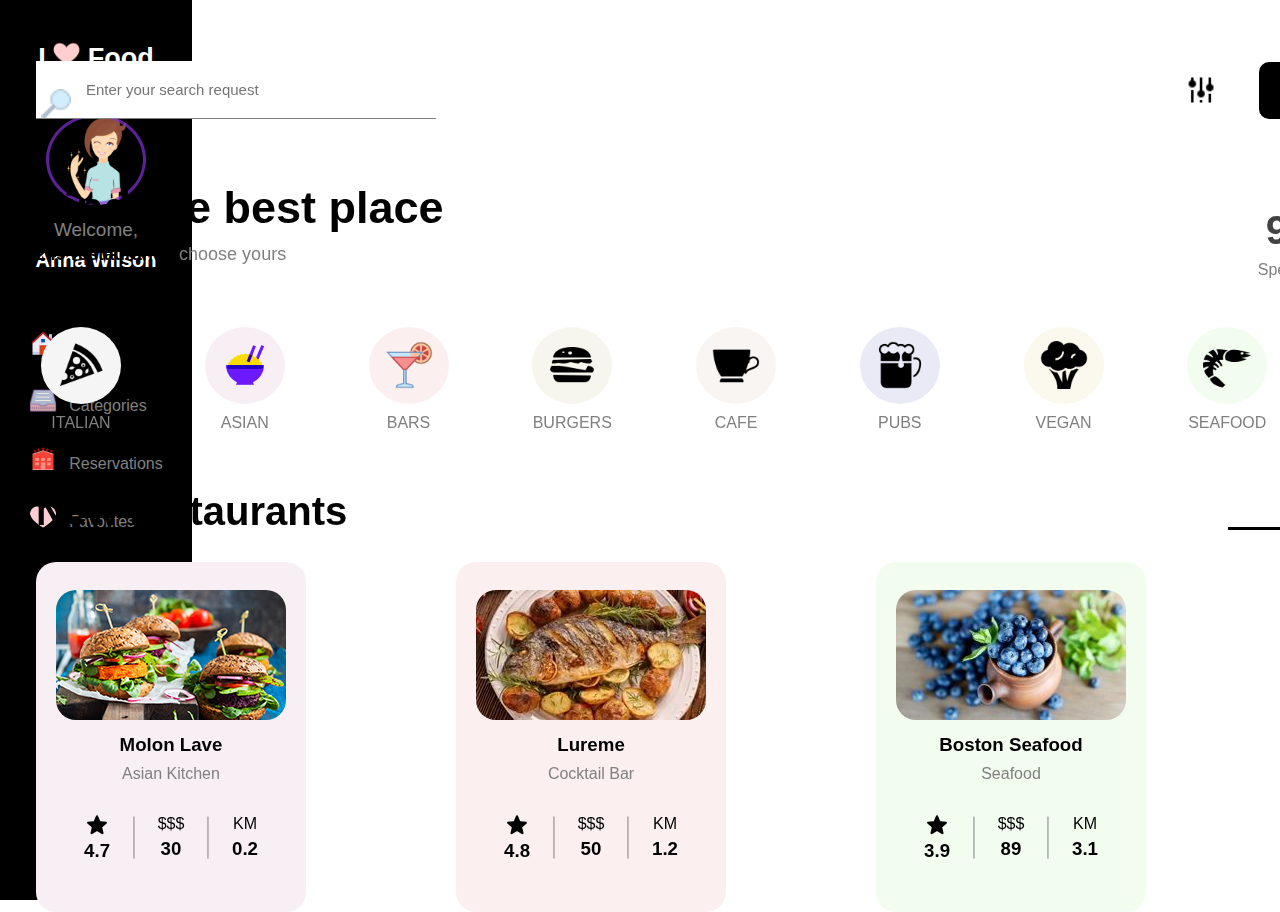
<file: Find the best place/index.html>
<!DOCTYPE html>
<html lang="en">
<head>
    <meta charset="UTF-8">
    <meta http-equiv="X-UA-Compatible" content="IE=edge">
    <meta name="viewport" content="width=device-width, initial-scale=1.0">
    <title>Document</title>
    <link rel="stylesheet" href="main.css">
</head>
<body>
<!-- left section -->
<div class="left-section">
    <p class="heard">I <img src="img/heard.png" alt=""> Food</p>
    <div class="photo"></div>
    <div class="text-photo">
        <p>Welcome,</p>
        <p>Anna Wilson</p>
    </div>
    <div class="menu">
        <ol>
            <li>
                <a href="#!">
                <div class="img-menu"><img src="img/home.png" alt=""></div>
                <p>Home</p> 
                </a>
            </li>
            <li>
                <a href="#!">
                <div class="img-menu"><img src="img/categories.png" alt=""></div>
                <p>Categories</p> 
                </a>
            </li>
            <li>
                <a href="#!">
                <div class="img-menu"><img src="img/reservations.png" alt=""></div>
                <p>Reservations</p> 
                </a>
            </li>
            <li>
                <a href="#!">
                <div class="img-menu"><img src="img/favorites.png" alt=""></div>
                <p>Favorites</p> 
                </a>
            </li>

        </ol>
    </div>
    <div class="map">
        <iframe src="https://www.google.com/maps/embed?pb=!1m18!1m12!1m3!1d1059.510603016366!2d69.32539746924925!3d41.314333937626024!2m3!1f0!2f0!3f0!3m2!1i1024!2i768!4f13.1!3m3!1m2!1s0x38aef50292652b2b%3A0x420497fce7c319ab!2z0YPQu9C40YbQsCDQn9Cw0YDQutC10L3RgtGB0LrQsNGPLCDQotCw0YjQutC10L3Rgiwg0KPQt9Cx0LXQutC40YHRgtCw0L0!5e0!3m2!1sru!2s!4v1625268110963!5m2!1sru!2s" width="220" height="280" style="border:0;" allowfullscreen="" loading="lazy"></iframe>
    </div>

    
</div>
<!-- left section END -->




<!-- right section -->
<div class="right-section">
    <div class="search container">
        <form class="form" action="">
            <div class=""></div>
            <input type="search" name="" id="" placeholder="Enter your search request">
        </form>
        <div class="premium">
            <div class=""></div>
            <a href="#!">Go to premium</a>
        </div>
    </div>
    <div class="footer container">
        <div class="footer-left">
            <h3>Find the best place</h3>
            <p><span>249 restaurants,</span><span> choose yours</span></p>
            
        </div>
        <div class="footer-right">
            <div class="footer-under">
                <h3>94</h3>
                <span>Specials</span>
            </div>
            <span></span>
            <div class="footer-under">
                <h3>23</h3>
                <span>Delivery</span>
            </div>
        </div>
    </div>
    <div class="drinks container">
        <div class="drinks-menu">
            <div class="">
                <img src="img/Drinks/italian.png" alt="">
            </div>
            <p>ITALIAN</p>
        </div>
        <div class="drinks-menu">
            <div class="">
                <img src="img/Drinks/ASIAN.png" alt="">
            </div>
            <p>ASIAN</p>
        </div>
        <div class="drinks-menu">
            <div class="">
                <img src="img/Drinks/BARS.png" alt="">
            </div>
            <p>BARS</p>
        </div>
        <div class="drinks-menu">
            <div class="">
                <img src="img/Drinks/burgers.png" alt="">
            </div>
            <p>BURGERS</p>
        </div>
        <div class="drinks-menu">
            <div class="">
                <img src="img/Drinks/cafe.png" alt="">
            </div>
            <p>CAFE</p>
        </div>
        <div class="drinks-menu">
            <div class="">
                <img src="img/Drinks/PUBG.png" alt="">
            </div>
            <p>PUBS</p>
        </div>
        <div class="drinks-menu">
            <div class="">
                <img src="img/Drinks/vegan.png" alt="">
            </div>
            <p>VEGAN</p>
        </div>
        <div class="drinks-menu">
            <div class="">
                <img src="img/Drinks/seaffod.png" alt="">
            </div>
            <p>SEAFOOD</p>
        </div>
        <div class="drinks-menu">
            <div class="">
                <img src="img/Drinks/more.png" alt="">
            </div>
            <p>MORE</p>
        </div>
    </div>
    <div class="low-text container">
        <h3>New restaurants</h3>
        <div class="km">
            <div>4 km</div>
            <div class="line">
                <span></span>
                <div></div>
                <span></span>
            </div>

        </div>
    </div>
    <div class="cards container">
        <div class="card">
            <img src="img/cards/1.jpg" alt="">
            <h3>Molon Lave</h3>
            <p>Asian Kitchen</p>
            <div class="card-low">
                <div class="box">
                    <img src="img/cards/star.png" alt="">
                    <h3>4.7</h3>
                </div>
                <span></span>
                <div class="box">
                    <p>$$$</p>
                    <h3>30</h3>
                </div>
                <span></span>
                <div class="box">
                    <p>KM</p>
                    <h3>0.2
                    </h3>
                </div>
            </div>
        </div>
        <div class="card">
            <img src="img/cards/2.jpg" alt="">
            <h3>Lureme</h3>
            <p>Cocktail Bar</p>
            <div class="card-low">
                <div class="box">
                    <img src="img/cards/star.png" alt="">
                    <h3>4.8</h3>
                </div>
                <span></span>
                <div class="box">
                    <p>$$$</p>
                    <h3>50</h3>
                </div>
                <span></span>
                <div class="box">
                    <p>KM</p>
                    <h3>1.2</h3>
                </div>
            </div>
        </div>
        <div class="card">
            <img src="img/cards/3.jpg" alt="">
            <h3>Boston Seafood</h3>
            <p>Seafood</p>
            <div class="card-low">
                <div class="box">
                    <img src="img/cards/star.png" alt="">
                    <h3>3.9</h3>
                </div>
                <span></span>
                <div class="box">
                    <p>$$$</p>
                    <h3>89</h3>
                </div>
                <span></span>
                <div class="box">
                    <p>KM</p>
                    <h3>3.1</h3>
                </div>
            </div>
        </div>
        <div class="card">
            <img src="img/cards/4.jpg" alt="">
            <h3>Powerhouse</h3>
            <p>Vegan</p>
            <div class="card-low">
                <div class="box">
                    <img src="img/cards/star.png" alt="">
                    <h3>4.2</h3>
                </div>
                <span></span>
                <div class="box">
                    <p>$$$</p>
                    <h3>28</h3>
                </div>
                <span></span>
                <div class="box">
                    <p>KM</p>
                    <h3>0.6</h3>
                </div>
            </div>
        </div>
    </div>

</div>
<!-- right section END-->
</body>
</html>
</file>
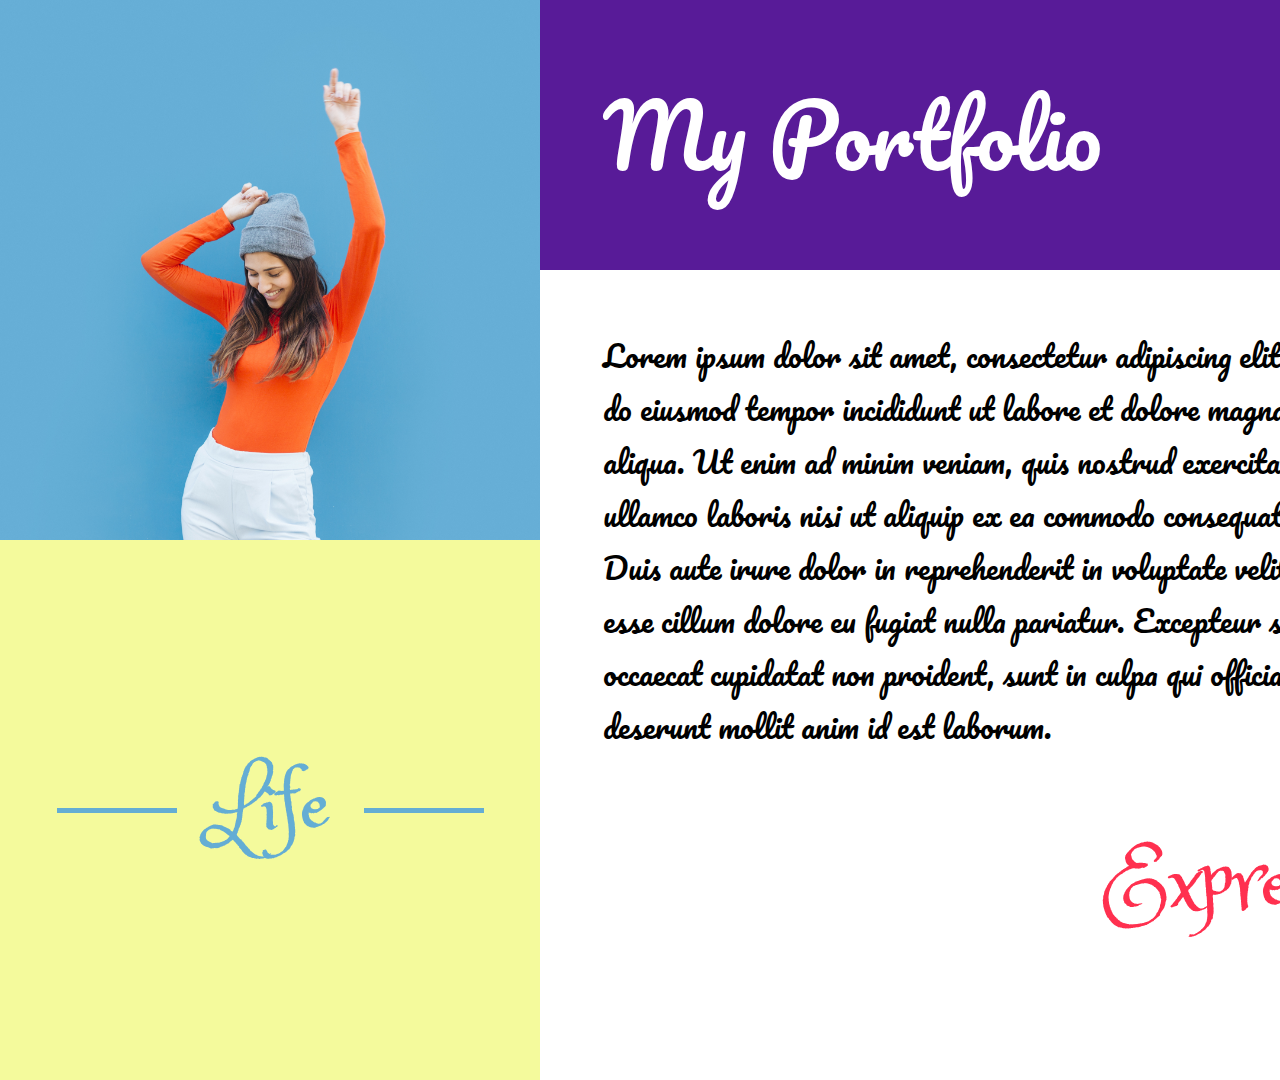
<file: Grid сайт/index.html>
<!DOCTYPE html>
<html lang="en">
<head>
    <meta charset="UTF-8">
    <meta http-equiv="X-UA-Compatible" content="IE=edge">
    <meta name="viewport" content="width=device-width, initial-scale=1.0">
    <title>Document</title>
    <link rel="stylesheet" href="main.css">
    <link rel="preconnect" href="https://fonts.gstatic.com">
    <link href="https://fonts.googleapis.com/css2?family=Pacifico&family=Princess+Sofia&display=swap" rel="stylesheet">
    
</head>
<body>
    <div class="grid-container">
        <div class="image__2">

        </div>
        <div class="life">
            <div class="div__life"></div>
            <p>Life</p>
            <div class="div__life"></div>
        </div>
        <div class="menu">
            <h3>My Portfolio</h3>
            <p>home</p>
            <p>about</p>
            <div class="hamburger">
                <div></div>
                <div></div>
                <div></div>
            </div>
        </div>
        <div class="text">
            <p>Lorem ipsum dolor sit amet, consectetur adipiscing elit, sed do eiusmod tempor incididunt ut labore et dolore magna aliqua. Ut enim ad minim veniam, quis nostrud exercitation ullamco laboris nisi ut aliquip ex ea commodo consequat. Duis aute irure dolor in reprehenderit in voluptate velit esse cillum dolore eu fugiat nulla pariatur. Excepteur sint occaecat cupidatat non proident, sunt in culpa qui officia deserunt mollit anim id est laborum.</p>
        </div>
        <div class="personal">
            <p>Personal</p>
        </div>
        <div class="image__1">

        </div>
        <div class="expression">
            <p>Expression</p>
        </div>
    </div>
</body>
</html>
</file>
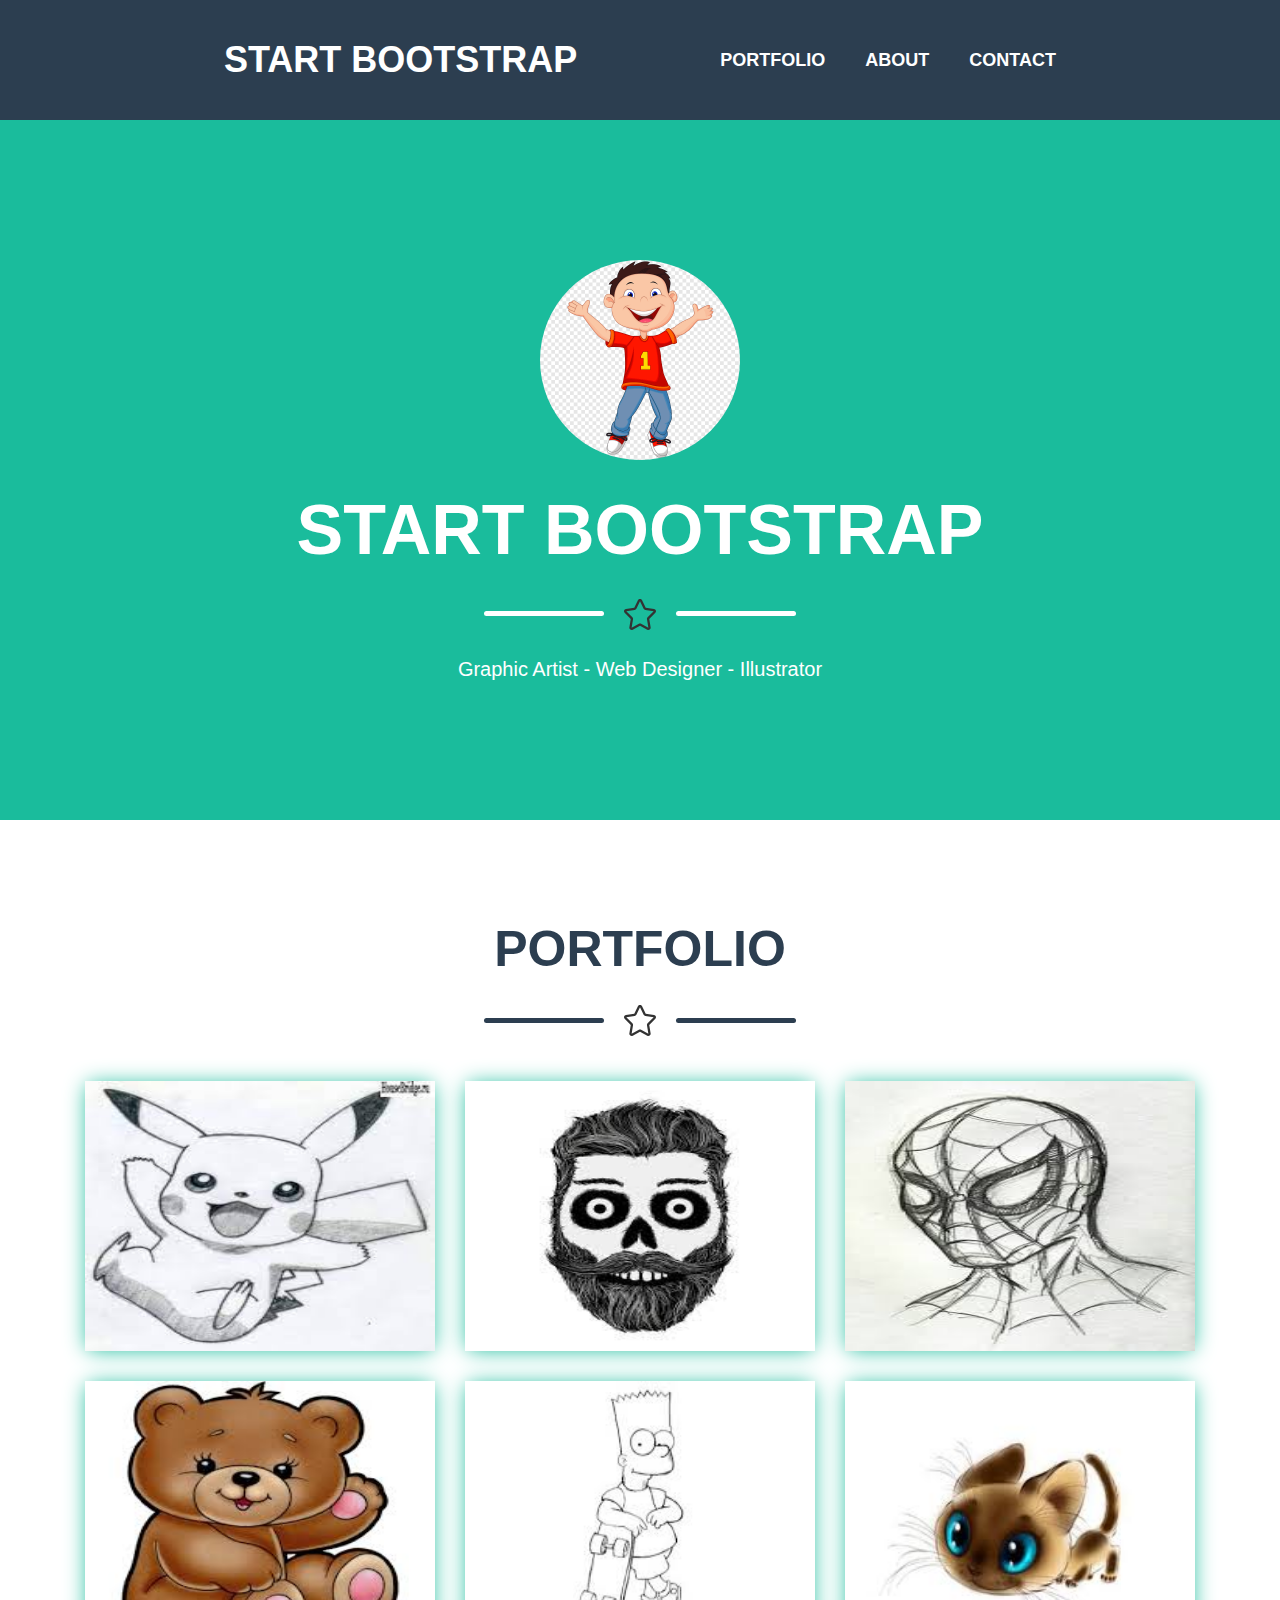
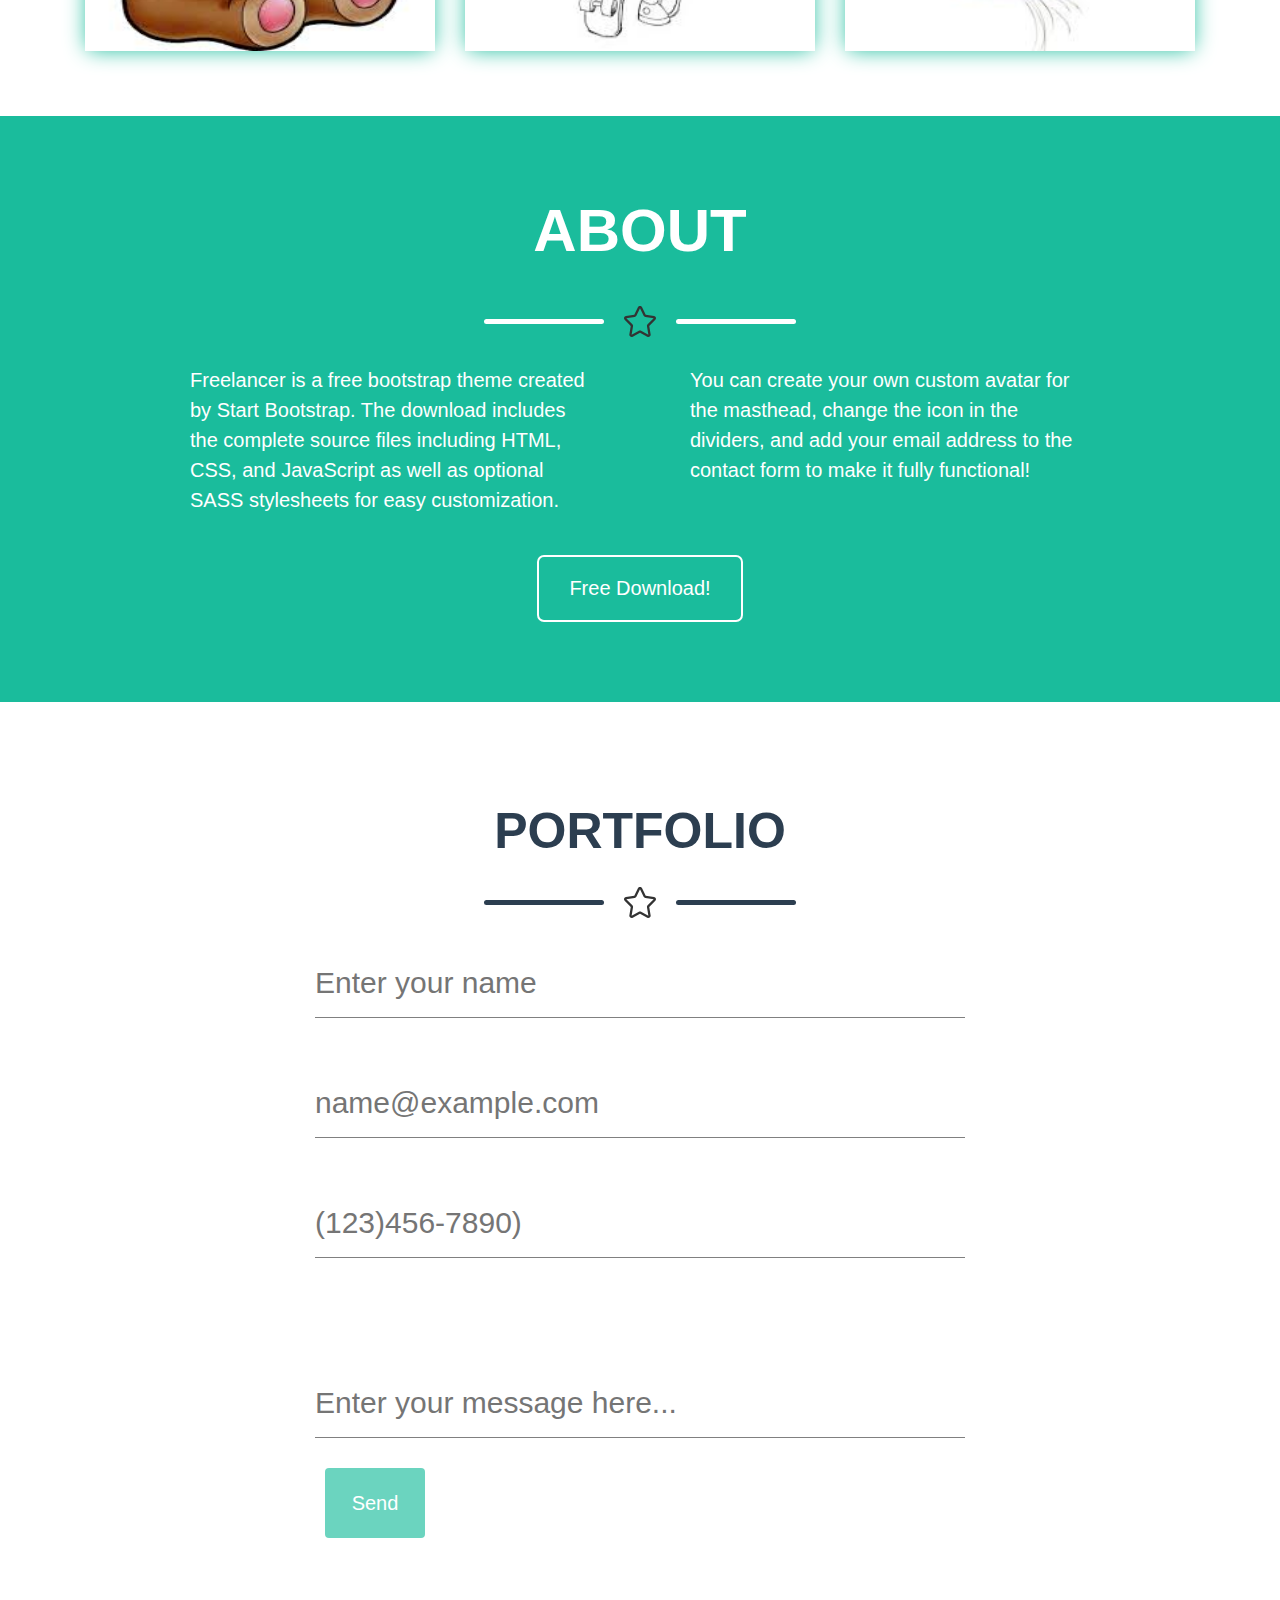
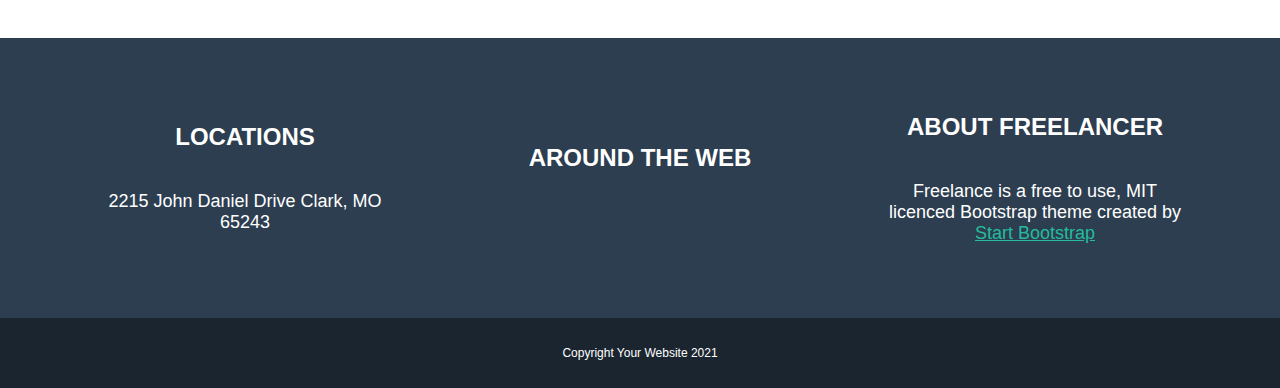
<file: Start bootstrap/index.html>
<!DOCTYPE html>
<html lang="en">
<head>
    <meta charset="UTF-8">
    <meta http-equiv="X-UA-Compatible" content="IE=edge">
    <meta name="viewport" content="width=device-width, initial-scale=1.0">
    <title>Document</title>
    <style>
        *{
            margin: 0;
            padding: 0;
            box-sizing: border-box;
            font-weight: 400;
            text-decoration: none;
            font-family: Arial;
            color: white;
        }
/* Upper */
        .upper{
            background-color: #2C3E50;
            height: 120px;
            display: flex;
            justify-content: center;
            align-items: center;
        }
        .menu{
            display: flex;
            justify-content: space-between;
            /* border: 1px solid red; */
            width: 65%;
            font-family: Arial;
            font-size: 18px;
            text-transform: uppercase;
        }
        .menu > ol{
            list-style: none;
            display: flex;
            align-items: center;
        }
        .menu > a > h1{
            color: white;
            font-weight: 700;
        }
        .menu > ol > li > a{
            margin-left: 40px;
            font-weight: 700;
            color: white;
            transition: 0.3s linear;
        }
        .menu > ol > li > a:hover{
            color: #1ABC9C;
        }
/* Upper END */

/* Header */
        .header{
            height: 700px;
            background-color: #1ABC9C;
            display:flex;
            justify-content: center;
            align-items: center;
        }
        .boot{
            display: flex;
            justify-content: center;
            align-items: center;
            flex-direction: column;
            color: white;
            font-family: Arial;
        }
        .img{
            width: 200px;
            height: 200px;
            background-image: url(Img/png-transparent-cartoon-illustration-laughing-boy-child-painted-photography.png);
            background-position: center;
            background-repeat: no-repeat;
            background-size: cover;
            border-radius: 50%;
            margin-bottom: 30px;
        }
        .boot > h1{
            font-weight: 700;
            font-size: 70px;
            margin-bottom: 28px;
        }
        .logo{
            display: flex;
            justify-content: center;
            align-items: center;
            align-content: center;
            margin-bottom: 28px;
        }
        span{
            width: 120px;
            height: 5px;
            background-color: white;
            border-radius: 5px;
            margin: 0 20px;
            
        }
        .boot > p{
            font-size: 20px;
        }
/* Header END */

/* Section */
        .section{
            display: flex;
            justify-content: center;
            flex-direction: column;
        }
        .up_section{
            display: flex;
            justify-content: center;
            flex-direction: column;
            align-items: center;
            margin-top: 100px;
        }
        .up_section > h1{
            color: #2C3E50;
            font-weight: 700;
            font-size: 50px;
            margin-bottom: 26px;
        }
        .sec > span{
            background-color: #2C3E50;
        }
        .sec{
            margin-bottom: 30px;
        }
        .down_section{
            display: flex;
            justify-content: center;
        }
        .container{
            width: 1200px;
            min-height: 100px;
            display: flex;
            justify-content: center;
            align-items: center;
            flex-wrap: wrap;
            margin-bottom: 50px;
        }
        .box{
            position: relative;
            margin: 15px;
            width: 350px;
            height: 270px;
            border-radius: 8px;
            /* border: 1px solid red;   */
            cursor: pointer;    
            box-shadow: 0px 1px 21px -2px rgba(26, 188, 156, 1);
       }
       .card_photo{
           width: 100%;
           height: 100%;
       }
       .shadow{
           /* border-radius: 8px; */
           width: 100%;
           height: 100%;
           background-color: rgba(26, 188, 156, 0.9);
           position: absolute;
           top: 0;
           left: 0;
           opacity: 0;
           transition: opacity 0.2s linear;
       }
       .box:hover .shadow{
           opacity: 1;
       }
/* Section END */

/* About */
       .about{
           min-height: 150px;
           background-color:#1ABC9C ;
           display: flex;
           justify-content: center;
       }
       .about_section{
           display: flex;
           flex-direction: column;
           align-items: center;
       }
       .about_section > h1{
           font-weight: 700;
           font-size: 60px;
           margin-top: 80px;
           margin-bottom: 40px;

       }
       .text{
           min-height: 150px;
           width: 900px;
           display: flex;  
           justify-content: space-between;
       }
       .left_text,
       .right_text{
           width: 400px;
           min-height: auto;
           font-size: 20px;
           line-height: 30px;
           margin-bottom: 40px;
       }
       .about_section a{
           font-size: 20px;
           border: 2px solid white;
           padding: 20px 30px;
           border-radius: 7px;
           margin-bottom: 80px;
           transition: 0.4s linear;
       }
       .about_section > a:hover{
            background-color: white;
            color: black;
       }
/* About END */
/* Contact */
form{
    width: 650px;
    min-width: 150px;
    display: flex;
    flex-direction: column;
}
input{
    height: 70px;
    margin-bottom: 50px;
    border-top: none;
    border-left: none;
    border-right: none;
    border-bottom: 1px solid grey;
    font-size: 30px;
    line-height: 30px;
    color: black;
}
input:nth-of-type(4n){
    margin-top: 60px;
    margin-bottom: 30px;
}
.button__send{
    width: 630px;
    margin-bottom: 100px;
    
}
.send{
    display: flex;
    justify-content: center;
    align-items: center;
    width: 100px;
    height: 70px;
    color: white;
    background-color: #6BD4BF;
    border-radius: 4px;
    font-size: 20px;
    
}
/* Contact END */
/* Upper__low */
.upper__low{
    width: 100%;
    min-height: 120px;
    background-color: #2C3E50;
}
.text__boxes{
    display: flex;
    justify-content: space-evenly;
    align-items: center;
}
.text__boxes > .boxes > h2{
    font-weight: 700;
    margin-bottom: 40px;
}
.text__boxes > .boxes > p{
    font-weight: 400;
    font-size: 18px;
}
.colored{
    color: #24BC9C;
    text-decoration: underline;
}
.boxes{
    width: 300px;
    height: 280px;
    display: flex;
    flex-direction: column;
    justify-content: center;
    text-align: center;
}
/* Upper__low END */

/* end low */
.end__low{
    background-color: #1A252F;
    width: 100%;
    height: 70px;
    display: flex;
    justify-content: center;
    align-items: center;
    font-size: 12px;
}
/* end low END */
    </style>





</head>
<body>
<!-- Upper -->
    <div class="upper">
        <div class="menu">
            <a href="#"><h1>start bootstrap</h1></a>
            <ol>
                <li><a href="#">portfolio</a></li>
                <li><a href="#">about</a></li>
                <li><a href="#">contact</a></li>
            </ol>
        </div>
    </div>
<!-- Upper END -->

<!-- Header -->
    <div class="header">
        <div class="boot">
            <div class="img"></div>
            <h1>START BOOTSTRAP</h1>
            <div class="logo">
                <span></span>
                <img src="Img/star.svg" alt="">
                <span></span>
            </div>
            <p>Graphic Artist - Web Designer - Illustrator</p>
        </div>
    </div>
<!-- Header END -->

<!-- Section -->
    <div class="section">
        <div class="up_section">
            <h1>PORTFOLIO</h1>
            <div class="logo sec">
                <span></span>
                <img src="Img/star.svg" alt="">
                <span></span>
            </div>
        </div>
        <div class="down_section">
            <div class="container">
                <div class="box">
                    <img class="card_photo" src="Img/cart-1.jpg" alt="">
                    <div class="shadow"></div>
                </div>
                <div class="box">
                    <img class="card_photo" src="Img/cart-2.jpg" alt="">
                    <div class="shadow"></div>
                </div>
                <div class="box">
                    <img class="card_photo" src="Img/cart-3.jpg" alt="">
                    <div class="shadow"></div>
                </div>
                <div class="box">
                    <img class="card_photo" src="Img/cart-4.jpg" alt="">
                    <div class="shadow"></div>
                </div>
                <div class="box">
                    <img class="card_photo" src="Img/cart-5.jpg" alt="">
                    <div class="shadow"></div>
                </div>
                <div class="box">
                    <img class="card_photo" src="Img/cart-6.jpg" alt="">
                    <div class="shadow"></div>
                </div>

            </div>
        </div>
    </div>
<!-- Section END -->

<!-- Footer --------------------------------------------->
    <div class="about">
        <div class="about_section">
            <h1>ABOUT</h1>
            <div class="logo">
                <span></span>
                <img src="Img/star.svg" alt="">
                <span></span>
            </div>
            <div class="text">
                <div class="left_text">
                    <p>Freelancer is a free bootstrap theme created by Start Bootstrap. The download includes the complete source files including HTML, CSS, and JavaScript as well as optional SASS stylesheets for easy customization.</p>
                </div>
                <div class="right_text">
                    <p>You can create your own custom avatar for the masthead, change the icon in the dividers, and add your email address to the contact form to make it fully functional!</p>
                </div>
            </div>
            <a href="#">Free Download!</a>
        </div>
    </div>
<!-- Footer END ----------------------------------------->

<!-- Contact -------------------------------------------->
<div class="contact">
    <div class="up_section">
        <h1>PORTFOLIO</h1>
        <div class="logo sec">
            <span></span>
            <img src="Img/star.svg" alt="">
            <span></span>
        </div>
    <form action="">
        <input id="name" type="text" placeholder="Enter your name">
        <input id="email" type="email" placeholder="name@example.com">
        <input id="phone" type="tel" placeholder="(123)456-7890)">
        <input id="message" type="text" placeholder="Enter your message here...">

    </form>
    <div class="button__send">
        <a class="send" href="#!">Send</a>
    </div>
</div>
</div>
<!-- Contact END ---------------------------------------->

<!-- upper__low -->
<div class="upper__low">
    <div class="text__boxes">
        <div class="boxes">
            <h2>LOCATIONS</h2>
            <p>2215 John Daniel Drive Clark, MO 65243</p>
        </div>
        <div class="boxes">
            <h2>AROUND THE WEB</h2>
            <div class="icons">

            </div>
        </div>
        <div class="boxes">
            <h2>ABOUT FREELANCER</h2>
            <p>Freelance is a free to use, MIT licenced Bootstrap theme created by <a class="colored" href="#!">Start Bootstrap</a></p>
        </div>
    </div>
</div>
<!-- upper__low END -------------------------------------->

<!-- end low -->
<div class="end__low">
    <p>Copyright Your Website 2021</p>
</div>
<!-- end low END ----------------------------------------->
</body>
</html>
</file>
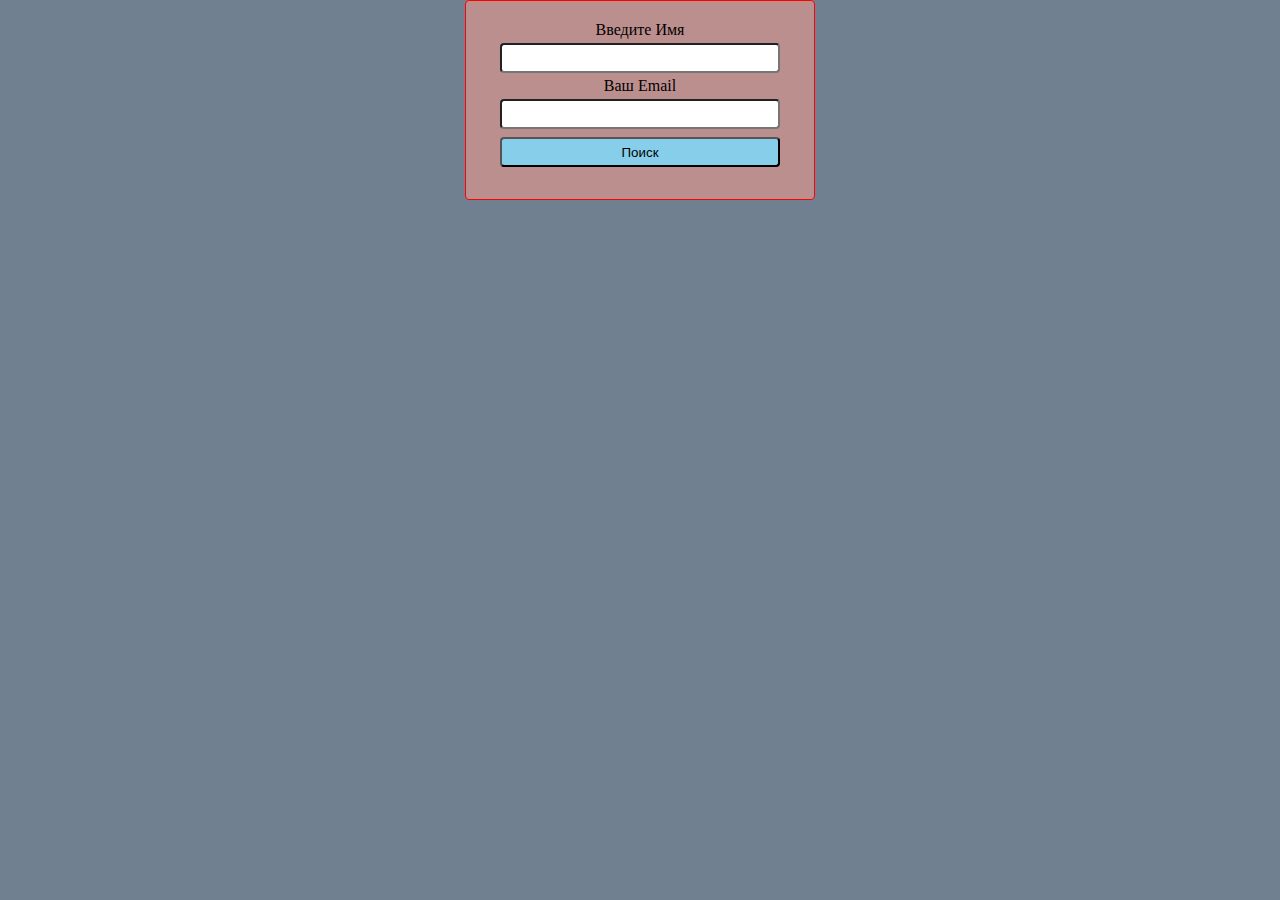
<file: lesson10-2.html>
<!DOCTYPE html>
<html lang="en">
<head>
    <meta charset="UTF-8">
    <meta http-equiv="X-UA-Compatible" content="IE=edge">
    <meta name="viewport" content="width=device-width, initial-scale=1.0">
    <title>Document</title>
    <style>
        *{
            margin: 0;
            padding: 0;
            text-decoration: none;
            box-sizing: border-box;
            font-style: arial;
            
        }
        body{
            background-color: slategrey;
            display: flex;
            justify-content: center;
            align-items: center;
        }
        header{
            width: 350px;
            height: 200px;
            border: 1px solid red;
            background-color: rosybrown;
            border-radius: 4px;   
        }
        header:hover{
            animation: shadow-pop-tr 0.3s cubic-bezier(0.470, 0.000, 0.745, 0.715) both;
        }
        form{
            display: flex;
            flex-direction: column;
            align-items: center;
            justify-content: center;
            padding: 20px;
            
        }
        input,
        button{
            width: 280px;
            height: 30px;
            margin: 4px 0;
            border-radius: 4px;
        }
        button{
            background-color: skyblue;
        }
        @keyframes shadow-pop-tr {
            to{
                box-shadow: 1px -1px #3e3e3e, 2px -2px #3e3e3e, 3px -3px #3e3e3e, 4px -4px #3e3e3e, 5px -5px #3e3e3e, 6px -6px #3e3e3e, 7px -7px #3e3e3e, 8px -8px #3e3e3e;
                transform: translateX(-8px) translateY(8px);
            }
        } 
    </style>
</head>
<body>
    <header>
        <form action="">
            <p>Введите Имя</p>
            <input type="text">
            <p>Ваш Email</p>
            <input type="email" value="">
            <button type="submit"><p>Поиск</p></button>
            <!-- <input type="button" value="Кнопка"> -->
        </form>
    </header>
</body>
</html>
</file>
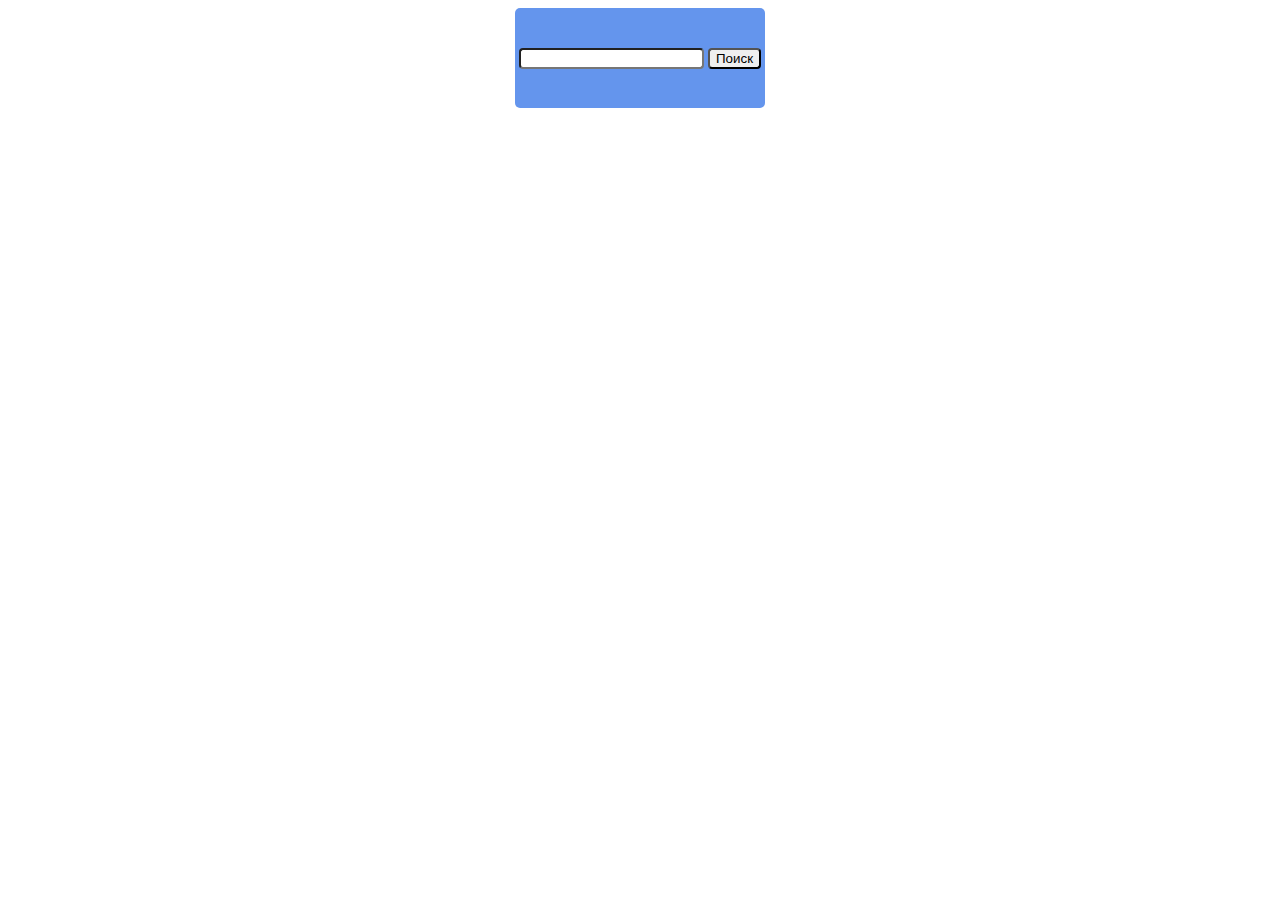
<file: lesson10.html>
<!DOCTYPE html>
<html lang="en">
<head>
    <meta charset="UTF-8">
    <meta http-equiv="X-UA-Compatible" content="IE=edge">
    <meta name="viewport" content="width=device-width, initial-scale=1.0">
    <title>Document</title>
    <style>
        body{
          
            display: flex;
            justify-content: center;
            align-items: center;
 
        }
        div{
            width: 250px;
            height: 100px;
            background-color: cornflowerblue;
            border-radius: 5px;
            display: flex;
            justify-content: center;
            align-items: center;
        }
        .text,
        .button{
            border-radius: 4px;
            
        }
    
    </style>
</head>
<body>
    <div>
        <header>
            <form action="">
                <input class="text" type="text" value="">
                <input class="button" type="button" value="Поиск">
            </form>
        </header>
    </div>
</body>
</html>
</file>
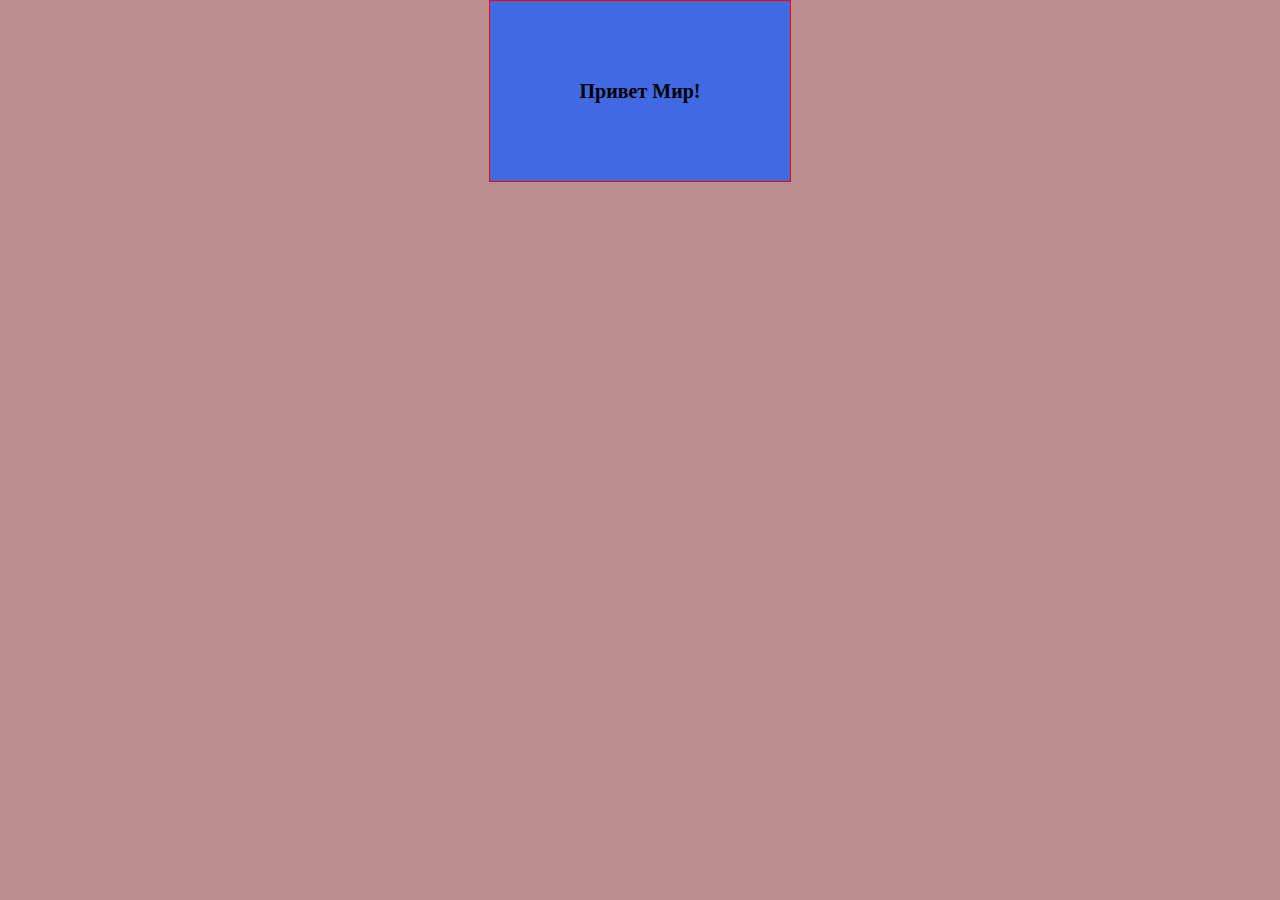
<file: lesson11-2.html>
<!DOCTYPE html>
<html lang="en">
<head>
    <meta charset="UTF-8">
    <meta http-equiv="X-UA-Compatible" content="IE=edge">
    <meta name="viewport" content="width=device-width, initial-scale=1.0">
    <title>Document</title>
    <style>
        *{
            margin: 0;
            padding: 0;
            box-sizing: inherit;
            text-decoration: none;
        }
        body{
            display: flex;
            justify-content: center;
            align-items: center;
            background-color: rosybrown;
        }
        .container{
            width: 300px;
            height: 180px;
            border: 1px solid red;
            display: flex;
            justify-content: center;
            align-items: center;
            background-color: royalblue;
            animation: scale-up-center 0.8s 0.5s cubic-bezier(0.390, 0.575, 0.565, 1.000) both;
        }
        p{
            font-size: 20px;
            font-weight: 700;
        }
        /* .container:hover{
            animation: scale-up-center 1s 0.4s cubic-bezier(0.390, 0.575, 0.565, 1.000) both;
        }
        @keyframes scale-up-center{
            to {
            width: 420px;
            height: 280px;
            }
        }        */
        @keyframes scale-up-center{
            to {
            width: 420px;
            height: 280px;
            }
        }
    </style>
</head>
<body>
    <div class="container">
        <p>Привет Мир!</p>
    </div>
</body>
</html>
</file>
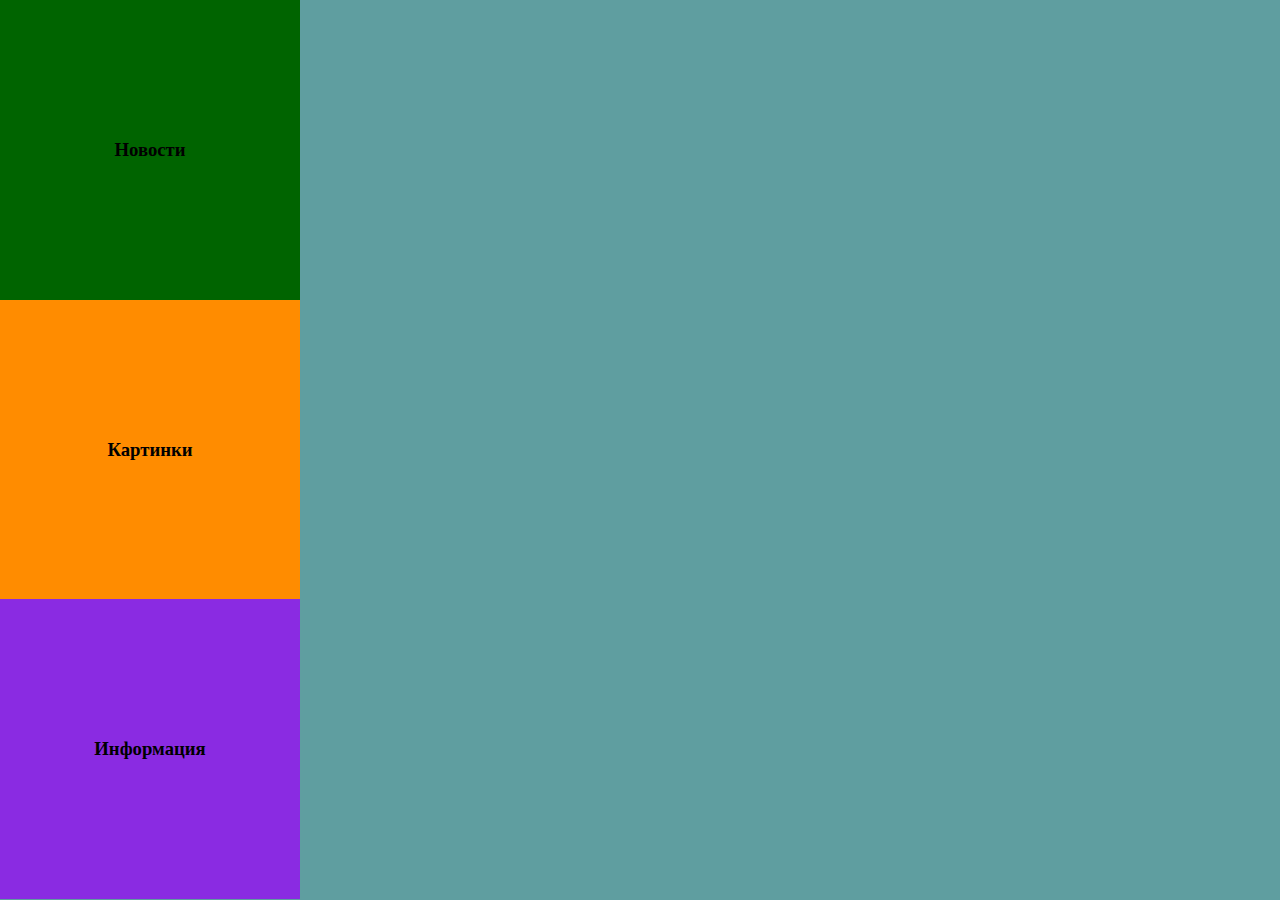
<file: lesson11.html>
<!DOCTYPE html>
<html lang="en">
<head>
    <meta charset="UTF-8">
    <meta http-equiv="X-UA-Compatible" content="IE=edge">
    <meta name="viewport" content="width=device-width, initial-scale=1.0">
    <title>Document</title>
    <style>
        *{
            margin: 0;
            padding: 0;
            box-sizing: border-box;
        }
        body{
            background-color: cadetblue;
            /* display: flex;
            flex-direction: column; */
        }
        .container{
            width: 300px;
            height: 33.3vh;
            /* border: 1px solid red; */
            display: flex;
            justify-content: center;
            align-items: center;
            cursor: pointer;
        }
        .first{
            background-color: darkgreen;
        }
        .second{
            background-color: darkorange;
        }
        .third{
            background-color: blueviolet;
        }
        .first:hover,
        .second:hover,
        .third:hover{
            animation: scale-up-hor-left 0.4s cubic-bezier(0.390, 0.575, 0.565, 1.000)both;
        }
        @keyframes scale-up-hor-left {
            to {
                width: 400px;
            }
        }
    </style>
</head>
<body>
    <div class="container first">
        <h3>Новости</h3>
    </div>
    <div class="container second">
        <h3>Картинки</h3>
    </div>
    <div class="container third">
        <h3>Информация</h3>
    </div>
</body>
</html>
</file>
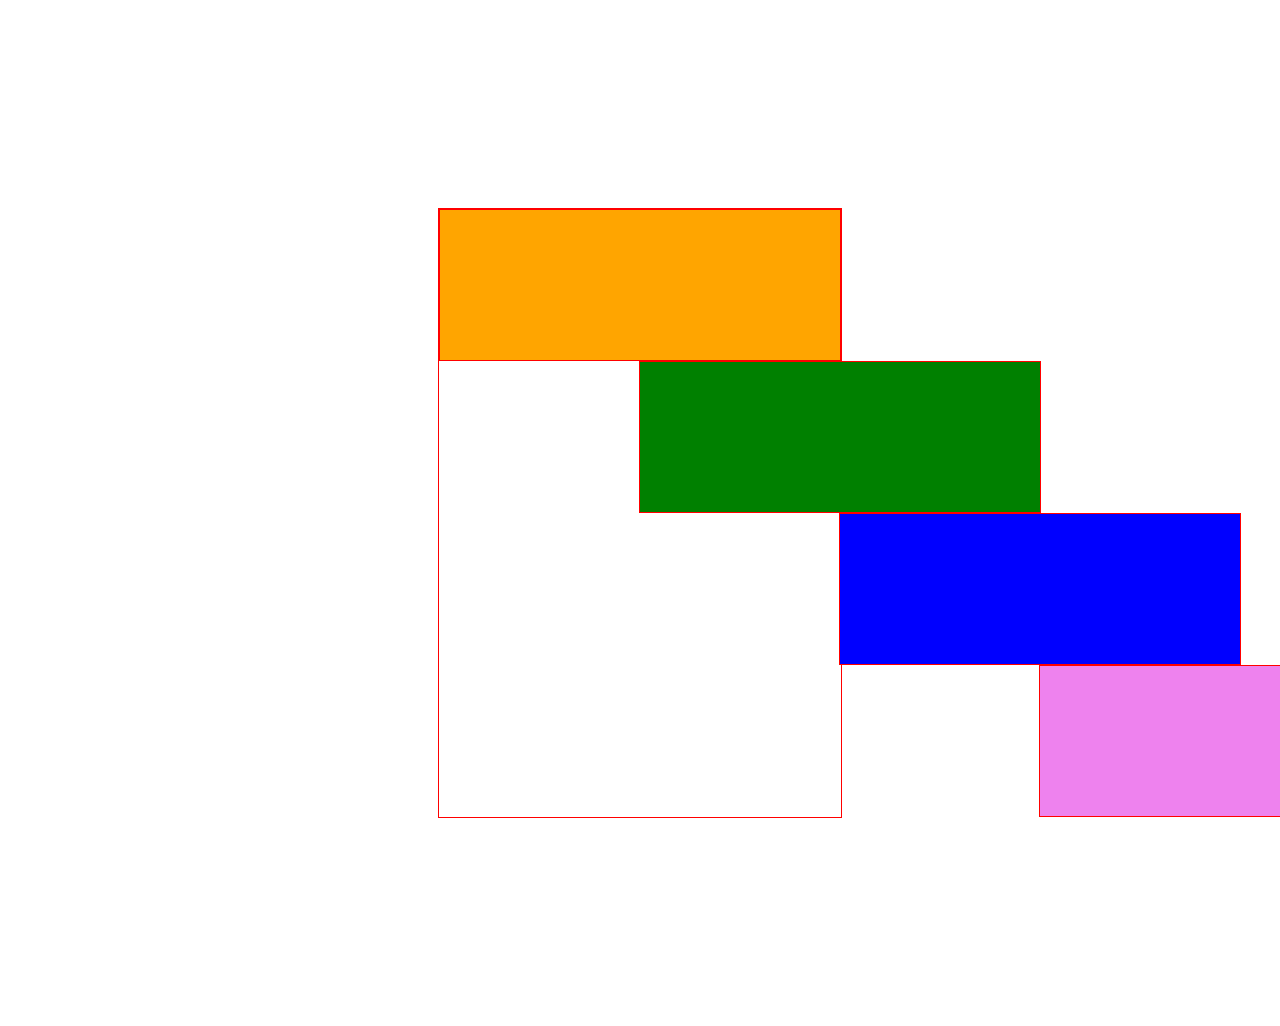
<file: lesson2.html>
<!DOCTYPE html>
<html lang="en">
<head>
    <meta charset="UTF-8">
    <meta http-equiv="X-UA-Compatible" content="IE=edge">
    <meta name="viewport" content="width=device-width, initial-scale=1.0">
    <title>Document</title>
    <style>

        .header{
            padding: 200px 0;
            display: flex;
            justify-content: center;
            align-items: center;
            
        }
        .cube{
            display: flex;
            flex-direction: column;
            justify-content: center;
            align-items: center;
            border: 1px solid red; 
        }
        
        .box__orange,
        .box__blue,
        .box__green,
        .box__violet{
            width: 400px;
            height: 150px;
            border: 1px solid red;  
            position: relative;
        }
        .box__orange{
            background: orange;
        }
        .box__green{
            left: 200px;
            background: green;
        }
        .box__blue{
            left: 400px;
            background: blue;
        }
        .box__violet{
            left: 600px;
            background: violet;
        }


    </style>
</head>
<body>

    <div class="header">
        <div class="cube">
            <div class="box__orange"></div>
            <div class="box__green"></div>
            <div class="box__blue"></div>
            <div class="box__violet"></div>
        </div>
    </div>





</body>
</html>
</file>
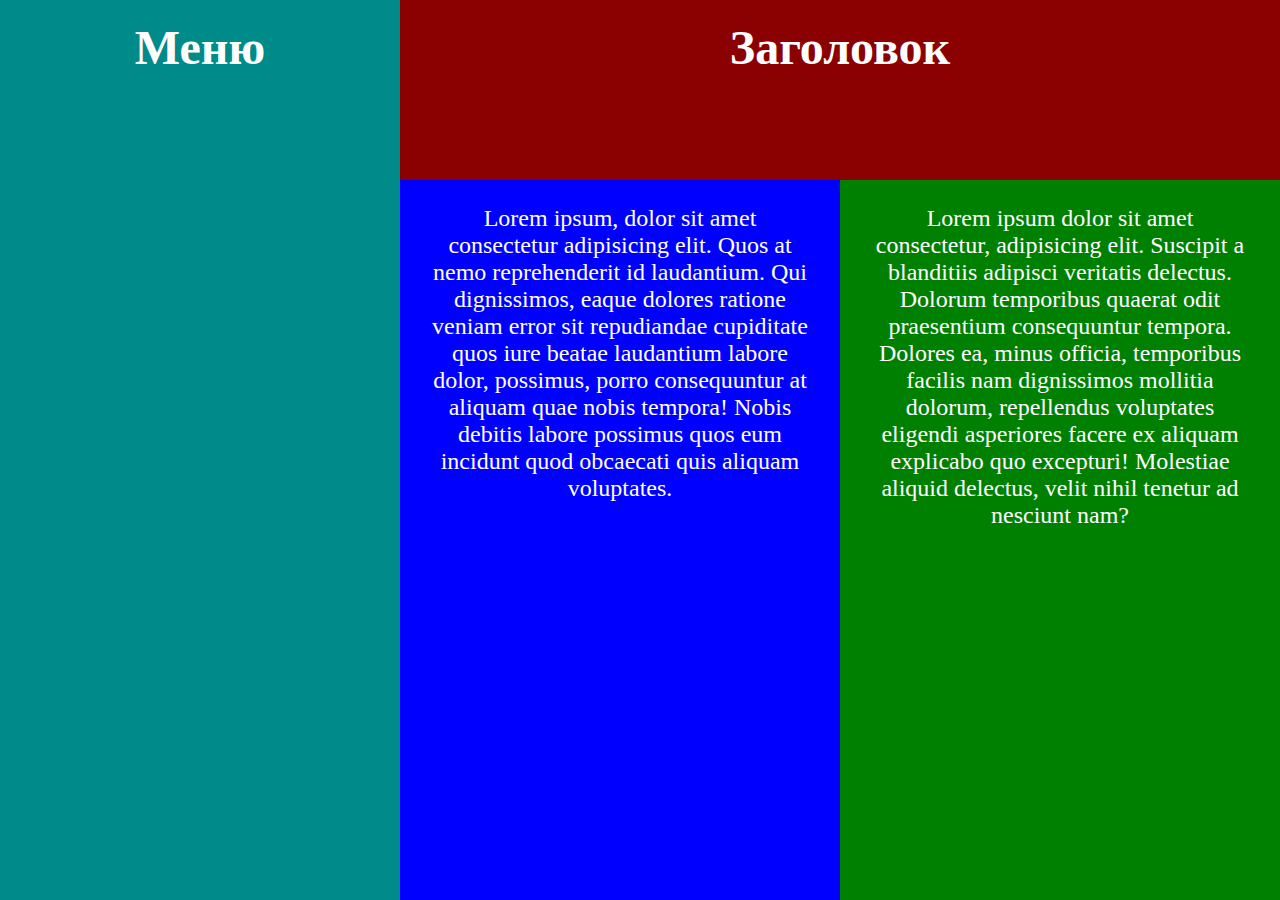
<file: lesson3.html>
<!DOCTYPE html>
<html lang="en">
<head>
    <meta charset="UTF-8">
    <meta http-equiv="X-UA-Compatible" content="IE=edge">
    <meta name="viewport" content="width=device-width, initial-scale=1.0">
    <title>Document</title>
    <style>
        *{
            margin: 0;
            padding: 0;
            text-decoration: none;
            box-sizing: border-box;
        }
        .header{
            display: flex;
        }
        .menu__1{
            padding: 20px 0 0 0;
            display: flex;
            justify-content: center;
            min-width: 400px;
            height: 100vh;
            align-items: stretch;
            background: darkcyan;
        }
        .menu__2{
            width: 100%;
            height: 100vh;
            align-items: stretch;
            background: darkkhaki;
        }
        .upper{
            padding: 20px 0 0 0;
            display: flex;
            justify-content: center;
            width: 100%;
            height: 20vh;
            background: darkred;
        }
        .down{
            display: flex;
        }
        .blue,
        .green{
            padding: 25px 30px;
            width: 50%;
            height: 80vh;
            background: blue;
        }
        .green{
            background: green;
        }
        h1{
            font-size: 3em;
            font-weight: 700;
            color: #ffffff;
        }
        p{
            font-size: 1.5em;
            font-weight: 400;
            color: #ffffff;
            text-align: center;
        }
        </style>
        
</head>
<body>
    <div class="header">

        <div class="menu__1">
            <h1>Меню</h1>
        </div>

        <div class="menu__2">
            <div class="upper">
                <h1>Заголовок</h1>
            </div>
            <div class="down">
                <div class="blue">
                    <p>Lorem ipsum, dolor sit amet consectetur adipisicing elit. Quos at nemo reprehenderit id laudantium. Qui dignissimos, eaque dolores ratione veniam error sit repudiandae cupiditate quos iure beatae laudantium labore dolor, possimus, porro consequuntur at aliquam quae nobis tempora! Nobis debitis labore possimus quos eum incidunt quod obcaecati quis aliquam voluptates.</p>
                </div>
                <div class="green">
                    <p>Lorem ipsum dolor sit amet consectetur, adipisicing elit. Suscipit a blanditiis adipisci veritatis delectus. Dolorum temporibus quaerat odit praesentium consequuntur tempora. Dolores ea, minus officia, temporibus facilis nam dignissimos mollitia dolorum, repellendus voluptates eligendi asperiores facere ex aliquam explicabo quo excepturi! Molestiae aliquid delectus, velit nihil tenetur ad nesciunt nam?</p>
                </div>
            </div>
        </div>
    </div>
</body>
</html>
</file>
<file: Find the best place/main.css>
*{
    text-decoration: none;
    list-style: none;
    margin: 0;
    padding: 0;
    box-sizing: border-box;
}
body{
    margin: 0;
    padding: 0;
    height: 100vh;
    background: #ffffff;
    display: flex;
}
.left-section{
    width: 15%;
    height: 100vh;
    background:black;
    display: flex;
    flex-direction: column;
    align-items: center;
}
.left-section > p img{   
    width: 27px;
    height: 27px;
    color: white;
}
.heard{
    font-family: Arial;
    font-weight: 700;
    color:white;
    font-size: 27px;
    margin-top: 40px;
    margin-bottom: 40px;
}
.photo{
    width: 100px;
    height: 100px;
    border: 3px solid rgba(133, 48, 218, 0.7);
    border-radius: 50%;
    background-image: url(img/girl.png);
    background-repeat: no-repeat;
    background-size: cover;
    background-position: center;
    margin-bottom: 20px;
}
.text-photo{
    width: 140px;
    height: 60px;
    color: white;
    font-family: Arial;
    font-size: 20px;
    line-height: 10px;
    text-align: center;
    font-weight: 700;
    margin-bottom: 50px;
}
.text-photo > p:nth-of-type(1){
    color: grey;
    font-weight: 400;
    font-size: 19px;
    margin-bottom: 20px;
}
.menu > ol > li{
    display: flex;
    align-items: flex-end;
    margin-bottom: 30px;
}
.menu > ol > li > a{
    color: grey;
    font-family: Arial;
    font-weight: 400;
    font-size: 16px;
}
.menu{
    width: 220px;
    min-height: 150px;
    /* border: 1px solid red; */
    display: flex;
    justify-content: center;
    align-items: flex-start;
    margin-bottom: 30px;
}
.menu > ol > li > a{
    display: flex;
    align-items: flex-end;   
    transition: 0.4s linear;
}
.menu > ol > li > a:hover{
    color: white;
}
.menu > ol > li > a > p{
    margin-left: 12px;
}
.img-menu{
    width: 28px;
    height: 28px;
    /* border: 1px solid red; */
    display: flex;
    justify-content: center;
    align-items: flex-end;
}
.img-menu > img{
    display: inline-block;
    width: 28px;
    height: 28px;
}
.map{
    width: 220px;
    height: 280px;
    /* border: 1px solid red; */
    border-radius: 20px;
    margin-bottom: 77px;
    overflow: hidden;
}
.right-section{
    width: 85%;
    height: 100vh; 
    display: flex;
    align-items: center;
    flex-direction: column;
    justify-content: center;
    position: relative;
    
    
}
.container{
    width: 1400px;
    min-height: 100px;
    /* border: 1px solid red; */
}
.search{
    margin-top: 40px;
    display: flex;
    justify-content: space-between;
    align-items: center;
    
}
.form{
    display: flex;
    align-items: flex-end;
    position: relative;
    
}
.form > div{
    width: 30px;
    height: 30px;
    background-image: url(img/search.png);
    background-repeat: no-repeat;
    background-position: center;
    object-fit: contain;
    position: absolute;  
    left: 5px;
    background-size: contain;
}
.form > input{
    width: 400px;
    padding: 20px 0 20px 50px;
    border-top: none;
    border-left: none;
    border-right: none;
    border-bottom: 1px solid grey;
    font-family: Arial;
    font-size: 15px;
    font-weight: 400;
    outline: none;
}
.premium{
    width: 250px;
    min-height: 10px;
    display: flex;
    align-items: center;
    justify-content: space-between;
}
.premium > a{
    padding: 20px 35px;
    /* border: 1px solid red; */
    border-radius: 10px;
    background-color: black;
    font-family: Arial;
    color: white;
    font-weight: 600;
    font-size: 15px;
}
.premium > div{
    width: 30px;
    height: 30px;
    background-image: url(img/mix.png);
    background-repeat: no-repeat;
    background-position: center;
    object-fit: contain;
    background-size: contain;
}
.footer{
    margin-top: 30px;
    display: flex;
    justify-content: space-between;
    align-items: center;
}
.footer-left{
    font-family: Arial;
    color: black;
}
.footer-left > h3{
    font-size: 45px;
    font-weight: 700;
}
.footer-left > p{
    margin-top: 10px;
    font-weight: 600;
    font-size: 18px;
}
.footer-left > p > span:nth-of-type(2n){
    font-weight: 400;
    color: grey;
}
.footer-right{
    margin-top: 40px;
    display: flex;
    align-items: center;
}
.footer-right > span{
    width: 60px;
    height: 0.5px;
    background-color: grey;
    transform: rotate(90deg);
}
.footer-under{
    display: flex;
    flex-direction: column;
    align-items: center;
}
.footer-under > h3{
    font-family: Arial;
    font-weight: 700;
    font-size: 40px;
    color: #424242;
}
.footer-under > span{
    font-family: Arial;
    color: grey;
    margin-top: 8px;
}
.drinks{
    margin-top: 50px;
    display: flex;
    justify-content: space-between;
}
.drinks-menu{
    width: 90px;
    min-height: 90px;
    display: flex;
    flex-direction: column;
    align-items: center;
}
.drinks-menu > div{
    display: flex;
    justify-content: center;
    align-items: center;
    width: 80px;
    height: 80px;
    /* border: 1px solid red; */
    border-radius: 50%;
    margin-bottom: 10px;
    background-color: #F5F5F5;
}
.drinks-menu > div > img{
    width: 60%;   
}
.drinks-menu > p{
    font-family: Arial;
    color: grey;
}
.drinks > .drinks-menu:nth-of-type(2n) > div{
    background-color:#F7EFF4 ;
}
.drinks > .drinks-menu:nth-of-type(3n) > div{
    background-color:#FBF0EF ;
}
.drinks > .drinks-menu:nth-of-type(4n) > div{
    background-color:#F6F5EE ;
}
.drinks > .drinks-menu:nth-of-type(5n) > div{
    background-color:#F9F5F2 ;
}
.drinks > .drinks-menu:nth-of-type(6n) > div{
    background-color:#EAEAF7 ;
}
.drinks > .drinks-menu:nth-of-type(7n) > div{
    background-color:#FBF8EE ;
}
.drinks > .drinks-menu:nth-of-type(8n) > div{
    background-color:#F2FDF0 ;
}
.drinks > .drinks-menu:nth-of-type(9n) > div{
    background-color:#F5F4F7 ;
}
.low-text{
    margin-top: 30px;
    display: flex;
    justify-content: space-between;
    align-items: center;
}
.low-text > h3{
    font-family: Arial;
    font-size: 40px;
    font-weight: 700;
}
.km{
    display: flex;
    flex-direction: column;
    align-items: center;
}

.km > div:first-child{
    width: 55px;
    height: 25px;
    border-radius: 40px;
    /* border:1px solid red; */
    display: flex;
    justify-content: center;
    align-items: center;
    font-family: Arial;
    font-weight: 600;
    font-size: 15px;
    background-color:#F5F4F7 ;
    margin-bottom: 8px;
}
.line{
    display: flex;
    justify-content: center;
    align-items: center;
}
.line > span{
    width: 100px;
    height: 3px;
    background-color: black;
}
.line > span:nth-of-type(2n){
    background-color: grey;
}
.line > div{
    width: 8px;
    height: 8px;
    border: 3px solid black;
    border-radius: 50%;
}
.cards{
    display: flex;
    justify-content: start;
    
}
.card{
    margin-right: 150px;
    width: 270px;
    height: 350px;
    /* border: 1px solid red; */
    border-radius: 20px;
    display: flex;
    flex-direction: column;
    align-items: center;
    padding: 28px;
    background-color: #F7EFF4;
    font-family: Arial;
}
.card:hover{
    -webkit-animation: slide-top 0.5s cubic-bezier(0.250, 0.460, 0.450, 0.940) both;
	        animation: slide-top 0.5s cubic-bezier(0.250, 0.460, 0.450, 0.940) both;
}
.card > img{
    width: 230px;
    height: 130px;
    /* border: 1px solid red; */
    border-radius: 20px;
    overflow: hidden;
    margin-bottom: 15px;
}
.card > h3{
    line-height: 20px;
    margin-bottom: 10px;
}
.card > p{
    color: grey;
    margin-bottom: 20px;
}
.card-low{
    display: flex;
    align-items: center;
    width: 180px;
    min-height: 70px;
    /* border: 1px solid red; */
}
.box{
    width: 65px;
    height: 55px;
    display: flex;
    flex-direction: column;
    align-items: center;
    justify-content: space-evenly;
    position: relative
    
}
.card-low > span{
    width: 85px;
    height: 1px;
    background-color: grey;
    transform: rotate(90deg);
    position: static;  
}
.card:nth-of-type(2n){
    background-color:#FBF0EF ;
}
.card:nth-of-type(3n){
    background-color:#F2FDF0 ;
}
.card:nth-of-type(4n){
    background-color:#FBF8EE ;
}
@keyframes slide-top {
    0% {
      -webkit-transform: translateY(0);
              transform: translateY(0);
    }
    100% {
      -webkit-transform: translateY(-50px);
              transform: translateY(-50px);
    }
  }
</file>
<file: Grid сайт/main.css>
body{
    margin: 0;
    padding: 0;
    height: 100vh;
}
.grid-container{
    display: grid;
    height: 100%;
    /* grid-template-columns: 28.125% 25.3125% 18.4375% 4.8958% 23.2292%; */
    grid-template-columns: 540px 486px 354px 94px 446px;
    grid-template-rows: 270px 270px 282px 137px 121px;
}
.image__2{
    grid-column-start: 1;
    grid-column-end: 2;
    grid-row-start: 1;
    grid-row-end: 3;
    background-image: url(img/image_2.svg);
    background-size: cover;
    background-repeat: no-repeat;
    background-position: center;
}
.life{
    grid-column-start: 1;
    grid-column-end: 2;
    grid-row-start: 3;
    grid-row-end: 6;
    background-color: #F4FA9C;
    display: flex;
    justify-content: center;
    align-items: center;
    padding: 0 56px;
}
.div__life{
    width: 120px;
    height: 5px;
    background: #64ADD4;
}
.life > p{
    font-size: 85px;
    font-weight: 400;
    font-family: "Princess Sofia";
    color: #64ADD4;
    margin: 0 33px;
}
.menu{
    grid-column-start: 2;
    grid-column-end: 6;
    grid-row-start: 1;
    grid-row-end: 2;
    background: #581B98;
    display: flex;
    position: relative;
}
.menu > p{
    font-family: "Pacifico";
    font-weight: 400;
    font-size: 65px;
    line-height: 114px;
    color: white;
}
.menu > p:nth-of-type(1n){
    margin: 96px 492px 60px 750px;
    position: absolute;
}
.menu > p:nth-of-type(2n){
    margin: 96px 252px 60px 980px;
    position: absolute;
}
.menu > h3{
    font-family: "Pacifico";
    font-weight: 400;
    font-size: 85px;
    line-height: 149px;
    color: white;
    margin: 61px 0 60px 63px;
}
.hamburger{
    margin: 123px 86px 87px 1214px;
    position: absolute;
}
.hamburger > div{
    width: 80px;
    height: 10px;
    background: white;
}
.hamburger > div:nth-of-type(2n){
    margin: 15px 0;
}
.text{
    grid-column-start: 2;
    grid-column-end: 4;
    grid-row-start: 2;
    grid-row-end: 6;
}
.text > p{
    font-family: "Pacifico";
    font-weight: 400;
    font-size: 30px;
    line-height: 53px;
    color: black;
    margin: 59px 40px 308px 63px;
}
.personal{
    grid-column-start: 4;
    grid-column-end: 6;
    grid-row-start: 2;
    grid-row-end: 3;
    background: #F4FA9C;
}
.personal > p{
    font-family: "Princess Sofia";
    font-weight: 400;
    font-size: 85px;
    line-height: 131px;
    color: #FF304F;
    margin: 82px 192px 57px 155px;
}
.image__1{
    grid-column-start: 4;
    grid-column-end: 6;
    grid-row-start: 6;
    grid-row-end: 3;
    background: url(img/image_1.svg);
    background-size: cover;
    background-repeat: no-repeat;
    background-position: center;
}
.expression{
    grid-column-start: 3;
    grid-column-end: 5;
    grid-row-start: 4;
    grid-row-end: 5;
    background: white;
}
.expression > p{
    font-family: "Princess Sofia";
    font-weight: 400;
    font-size: 85px;
    line-height: 131px;
    color: #FF304F;
    margin: 0 46px 6px 75px;
}
</file>
